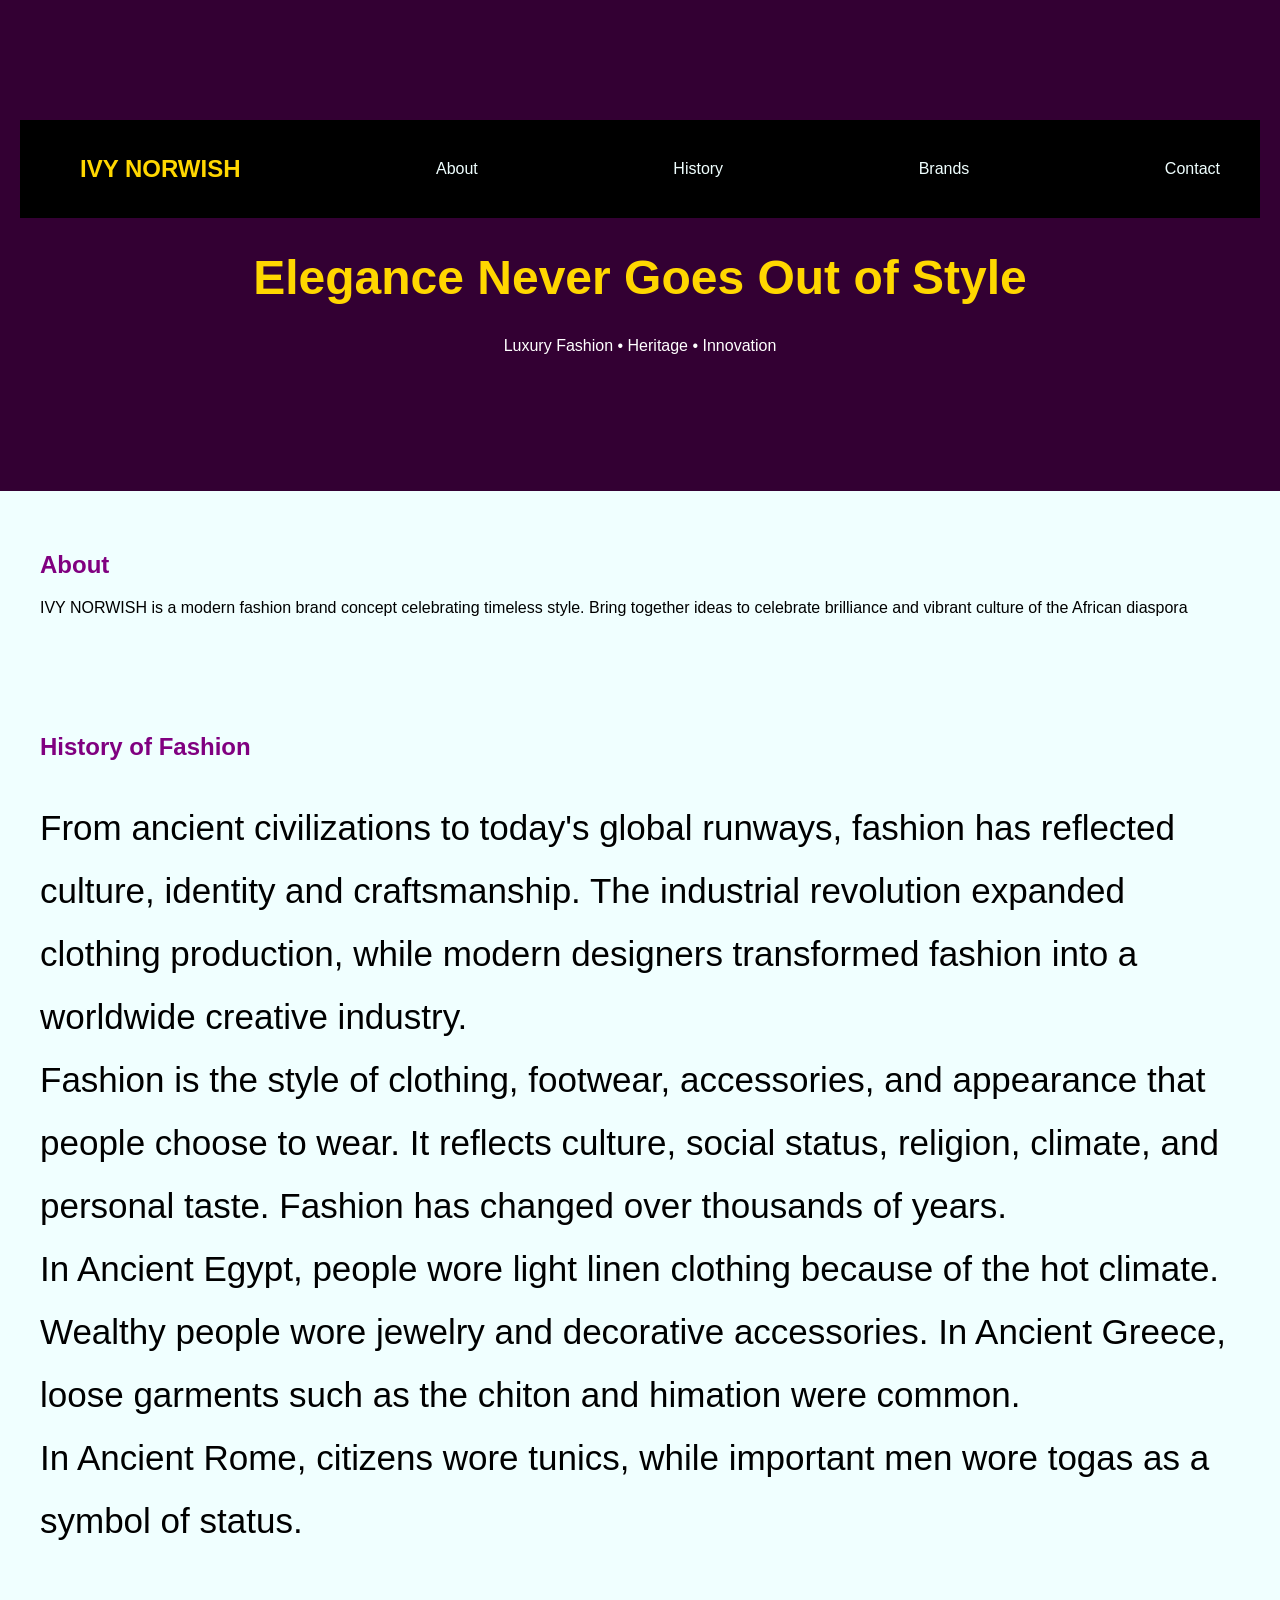
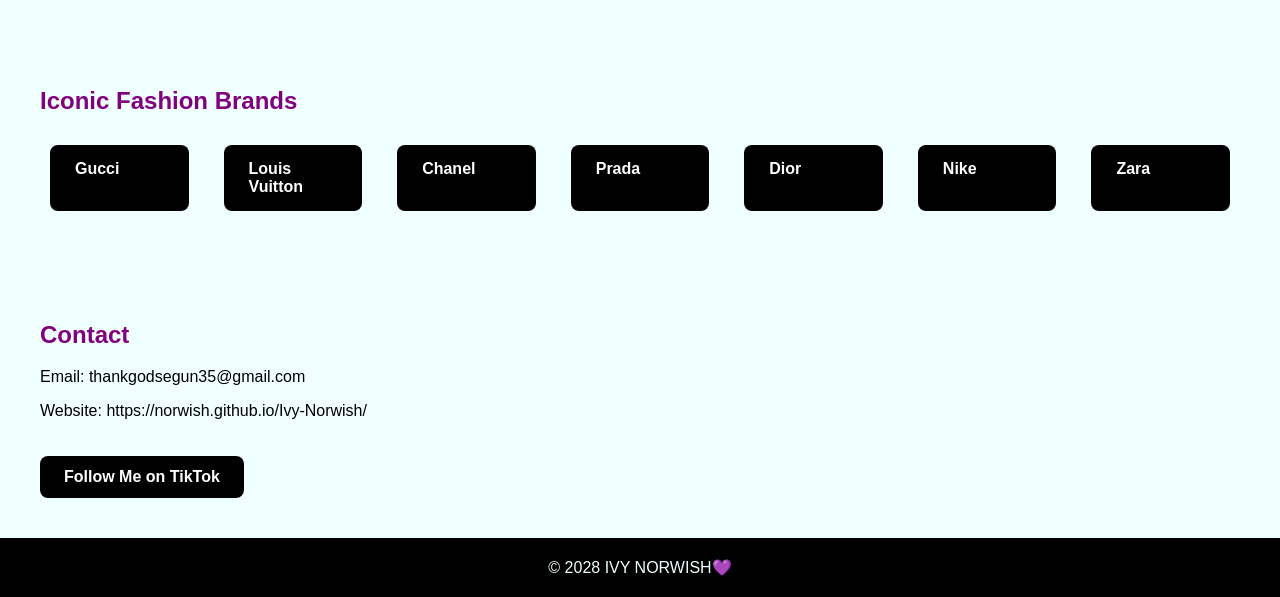
<file: index.html>
<!DOCTYPE html><html><head><meta charset="utf-8"><meta name="viewport" content="width=device-width,initial-scale=1"><title>IVY NORWISH</title><link rel="stylesheet" href="style.css"></head><body>
<header class="hero">
  <nav>
    <div><h2>IVY NORWISH</h2></div>
 <a href="#about">About</a>
    <a href="#history">History</a>
    <a href="#brands">Brands</a>
    <a href="#contact">Contact</a>
  </nav>
  <div><h1>Elegance Never Goes Out of Style</h1><p>Luxury Fashion • Heritage • Innovation</p></div></header>
<section id="about"><h2>About</h2><p>IVY NORWISH is a modern fashion brand concept celebrating timeless style. Bring together ideas to celebrate brilliance and vibrant culture of the African diaspora</p></section>
<section id="history"><h2>History of Fashion</h2><p class="history-text">From ancient civilizations to today's global runways, fashion has reflected culture, identity and craftsmanship. The industrial revolution expanded clothing production, while modern designers transformed fashion into a worldwide creative industry.<br>Fashion is the style of clothing, footwear, accessories, and appearance that people choose to wear. It reflects culture, social status, religion, climate, and personal taste. Fashion has changed over thousands of years.<br>In Ancient Egypt, people wore light linen clothing because of the hot climate. Wealthy people wore jewelry and decorative accessories.
In Ancient Greece, loose garments such as the chiton and himation were common.<br>
In Ancient Rome, citizens wore tunics, while important men wore togas as a symbol of status.</p></section>
<section id="brands">
  <h2>Iconic Fashion Brands</h2>
  <div class="cards">
    <a href="gucci.html" class="brand-btn">Gucci</a>
    <a href="louis-vuitton.html" class="brand-btn">Louis Vuitton</a>
    <a href="chanel.html" class="brand-btn">Chanel</a>
    <a href="prada.html" class="brand-btn">Prada</a>
    <a href="dior.html" class="brand-btn">Dior</a>
    <a href="nike.html" class="brand-btn">Nike</a>
    <a href="zara.html" class="brand-btn">Zara</a>
  </div>
    </section>
<section id="contact"><h2>Contact</h2><p>Email: thankgodsegun35@gmail.com</p><p>Website: https://norwish.github.io/Ivy-Norwish/</p>
<a href="https://www.tiktok.com/@ivynorwish" target="_blank" class="tiktok-btn">
    Follow Me on TikTok
  </a>
  </section>
<footer>© 2028 IVY NORWISH💜</footer><script src="script.js"></script></body></html>
</file>
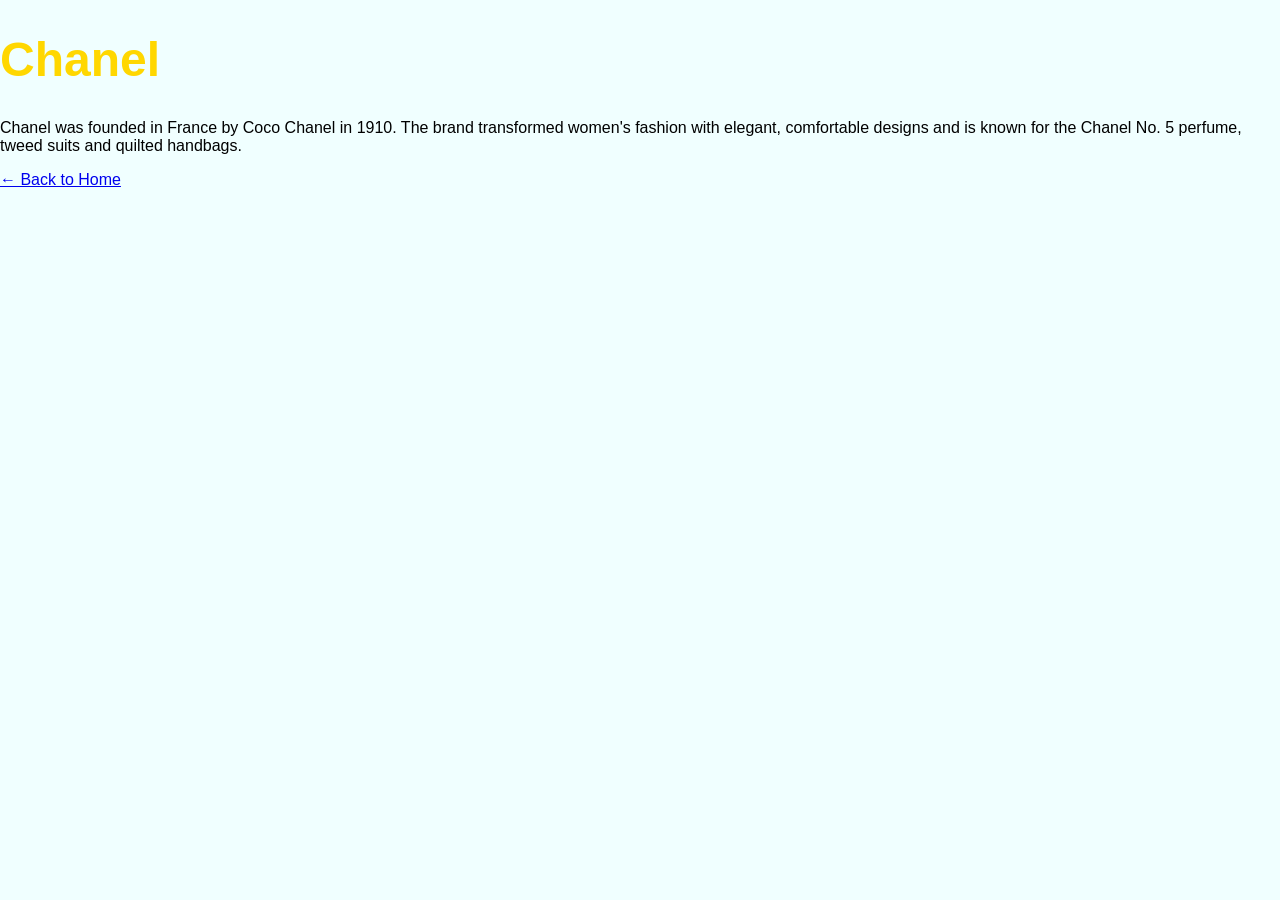
<file: chanel.html>
<!DOCTYPE html>
<html><head><meta charset="utf-8"><meta name="viewport" content="width=device-width,initial-scale=1">
<title>Chanel | IVY NORWISH</title><link rel="stylesheet" href="style.css"></head>
<body>
<h1>Chanel</h1>
<p>Chanel was founded in France by Coco Chanel in 1910. The brand transformed women's fashion with elegant, comfortable designs and is known for the Chanel No. 5 perfume, tweed suits and quilted handbags.</p>
<p><a href="index.html">← Back to Home</a></p>
</body></html>
</file>
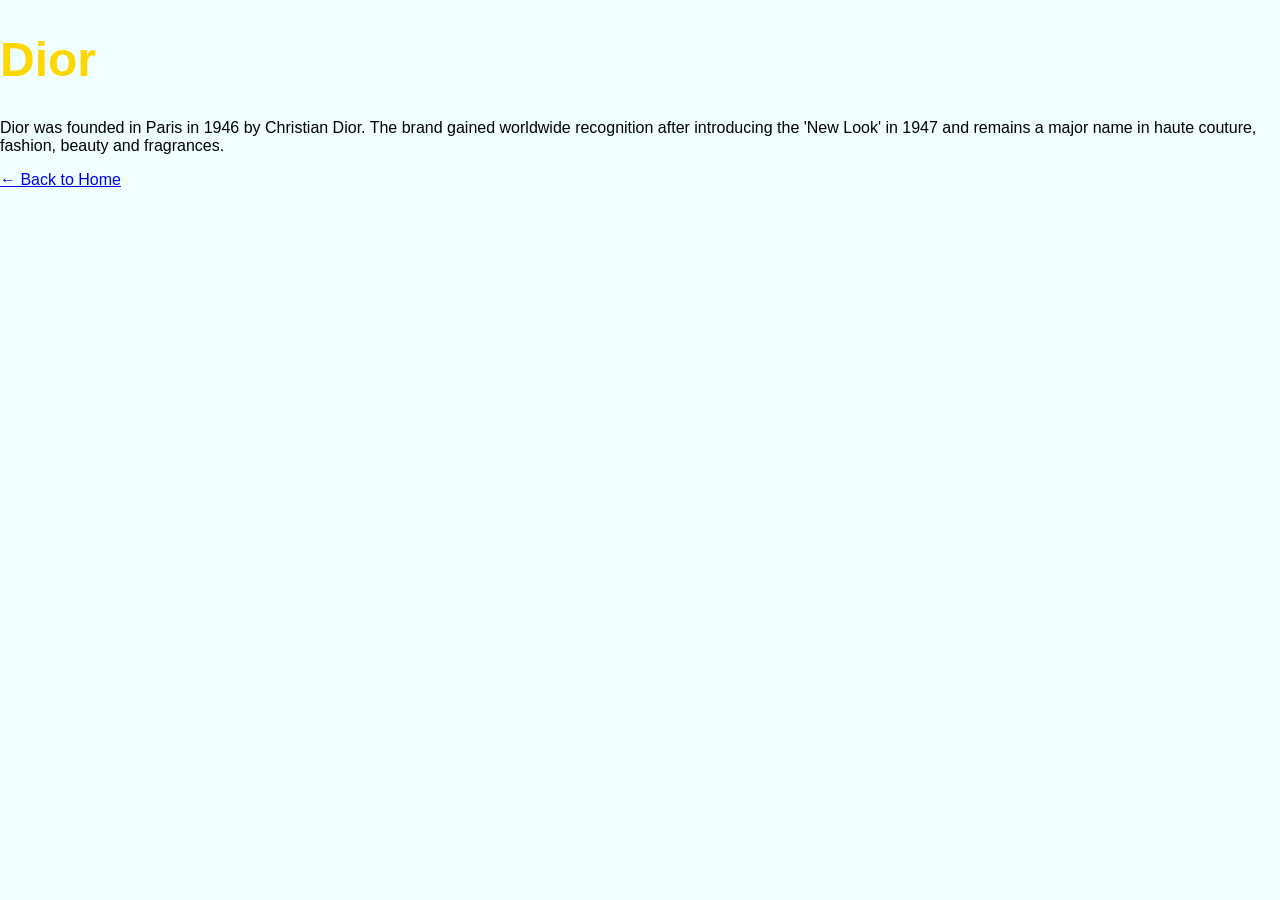
<file: dior.html>
<!DOCTYPE html>
<html><head><meta charset="utf-8"><meta name="viewport" content="width=device-width,initial-scale=1">
<title>Dior | IVY NORWISH</title><link rel="stylesheet" href="style.css"></head>
<body>
<h1>Dior</h1>
<p>Dior was founded in Paris in 1946 by Christian Dior. The brand gained worldwide recognition after introducing the 'New Look' in 1947 and remains a major name in haute couture, fashion, beauty and fragrances.</p>
<p><a href="index.html">← Back to Home</a></p>
</body></html>
</file>
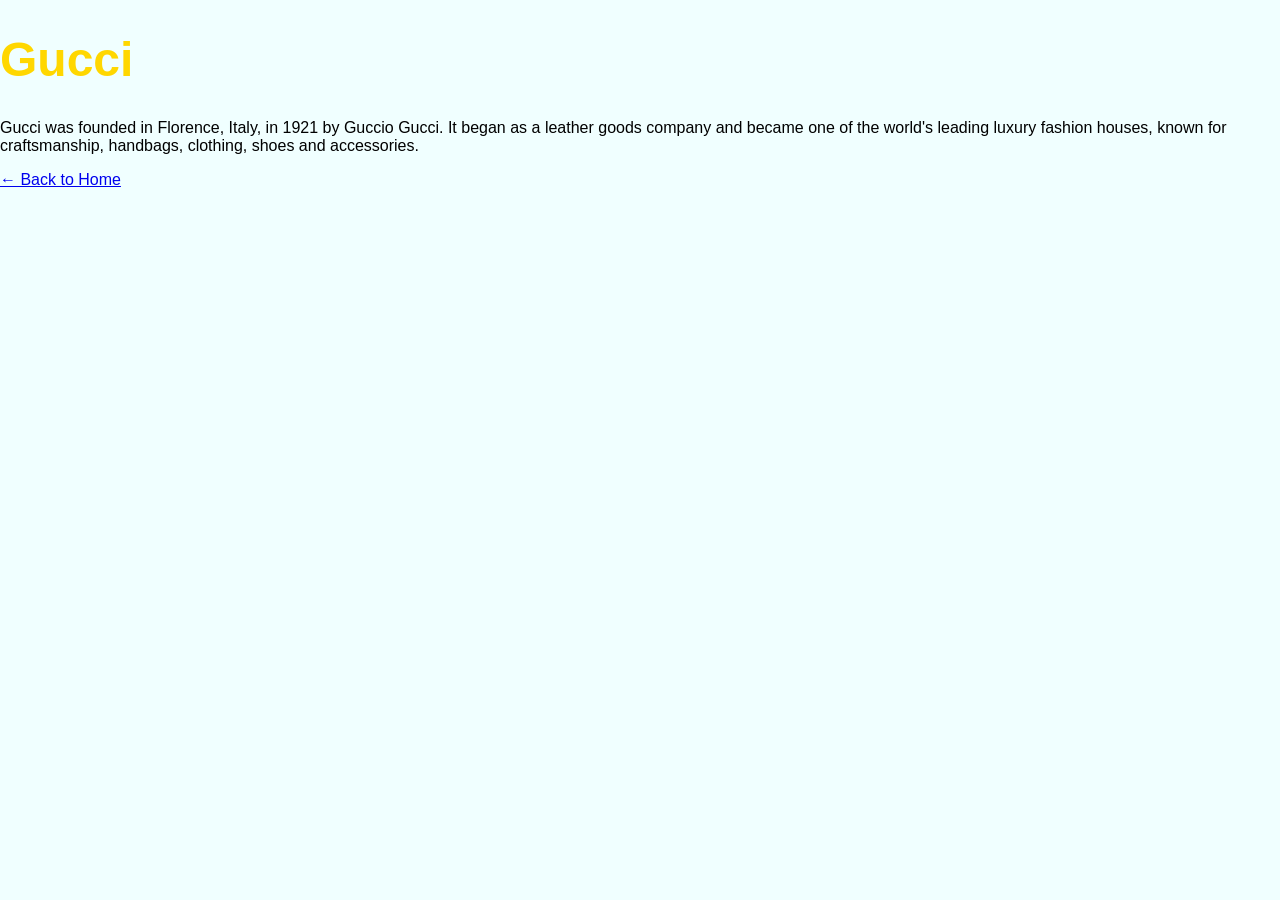
<file: gucci.html>
<!DOCTYPE html>
<html><head><meta charset="utf-8"><meta name="viewport" content="width=device-width,initial-scale=1">
<title>Gucci | IVY NORWISH</title><link rel="stylesheet" href="style.css"></head>
<body>
<h1>Gucci</h1>
<p>Gucci was founded in Florence, Italy, in 1921 by Guccio Gucci. It began as a leather goods company and became one of the world's leading luxury fashion houses, known for craftsmanship, handbags, clothing, shoes and accessories.</p>
<p><a href="index.html">← Back to Home</a></p>
</body></html>
</file>
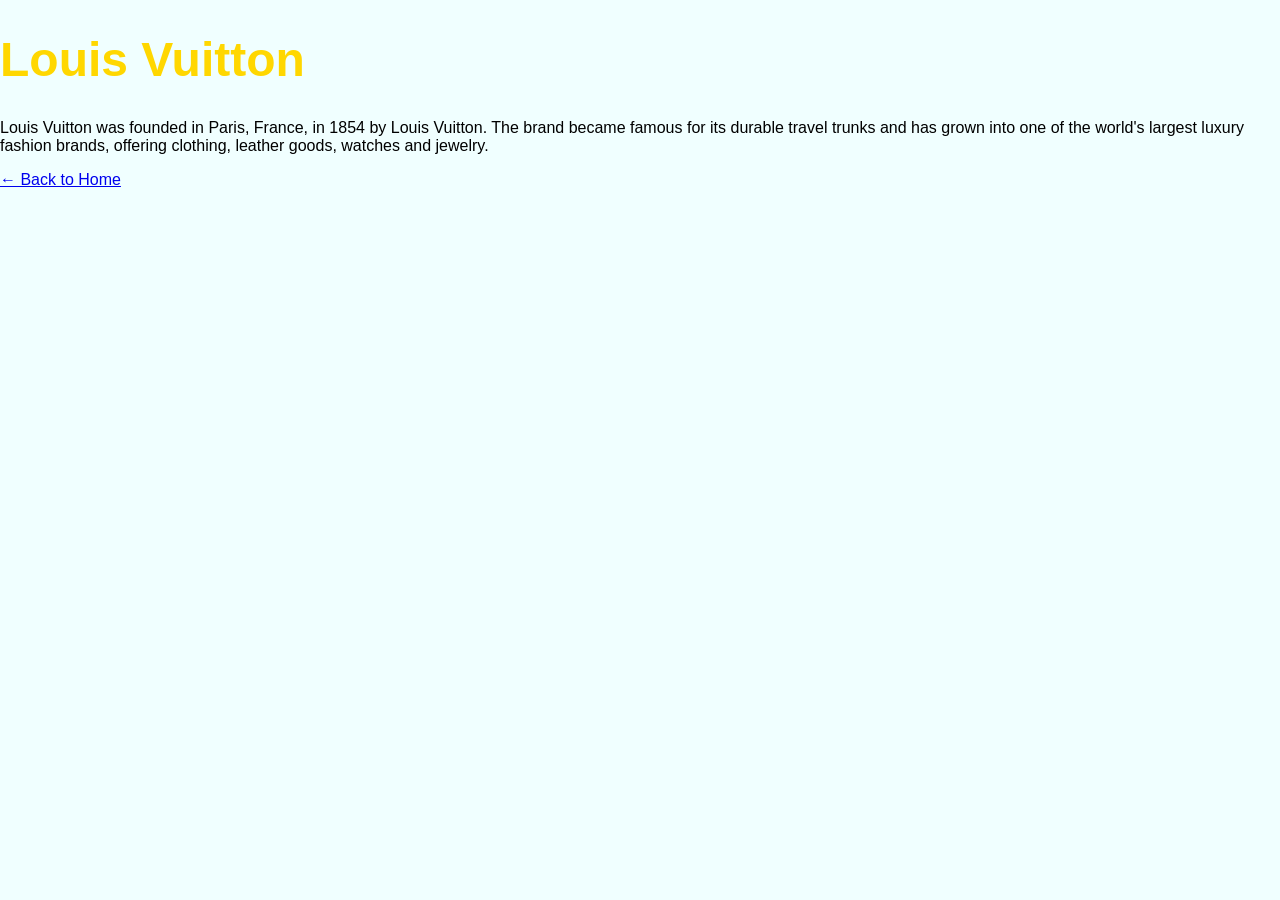
<file: louis-vuitton.html>
<!DOCTYPE html>
<html><head><meta charset="utf-8"><meta name="viewport" content="width=device-width,initial-scale=1">
<title>Louis Vuitton | IVY NORWISH</title><link rel="stylesheet" href="style.css"></head>
<body>
<h1>Louis Vuitton</h1>
<p>Louis Vuitton was founded in Paris, France, in 1854 by Louis Vuitton. The brand became famous for its durable travel trunks and has grown into one of the world's largest luxury fashion brands, offering clothing, leather goods, watches and jewelry.</p>
<p><a href="index.html">← Back to Home</a></p>
</body></html>
</file>
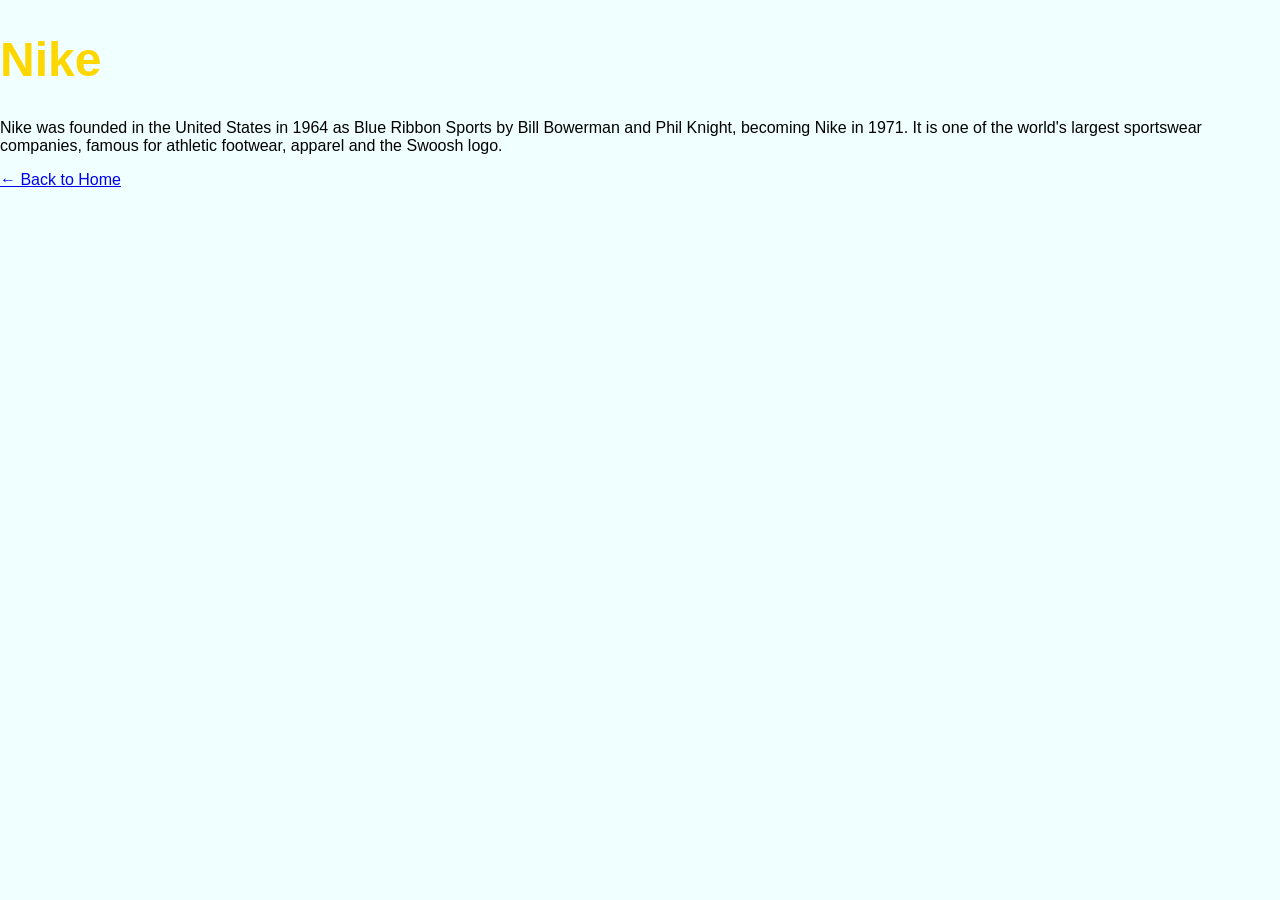
<file: nike.html>
<!DOCTYPE html>
<html><head><meta charset="utf-8"><meta name="viewport" content="width=device-width,initial-scale=1">
<title>Nike | IVY NORWISH</title><link rel="stylesheet" href="style.css"></head>
<body>
<h1>Nike</h1>
<p>Nike was founded in the United States in 1964 as Blue Ribbon Sports by Bill Bowerman and Phil Knight, becoming Nike in 1971. It is one of the world's largest sportswear companies, famous for athletic footwear, apparel and the Swoosh logo.</p>
<p><a href="index.html">← Back to Home</a></p>
</body></html>
</file>
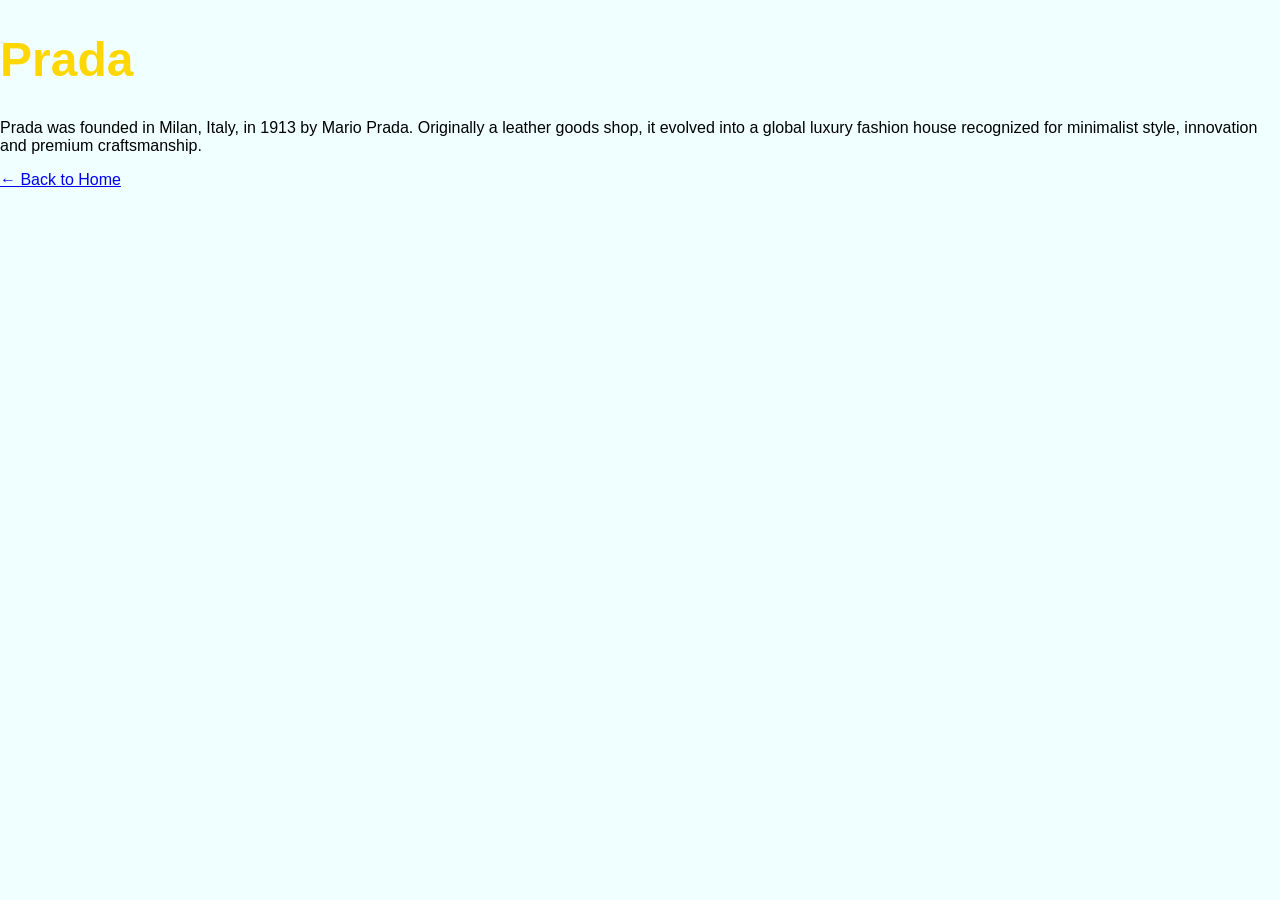
<file: prada.html>
<!DOCTYPE html>
<html><head><meta charset="utf-8"><meta name="viewport" content="width=device-width,initial-scale=1">
<title>Prada | IVY NORWISH</title><link rel="stylesheet" href="style.css"></head>
<body>
<h1>Prada</h1>
<p>Prada was founded in Milan, Italy, in 1913 by Mario Prada. Originally a leather goods shop, it evolved into a global luxury fashion house recognized for minimalist style, innovation and premium craftsmanship.</p>
<p><a href="index.html">← Back to Home</a></p>
</body></html>
</file>
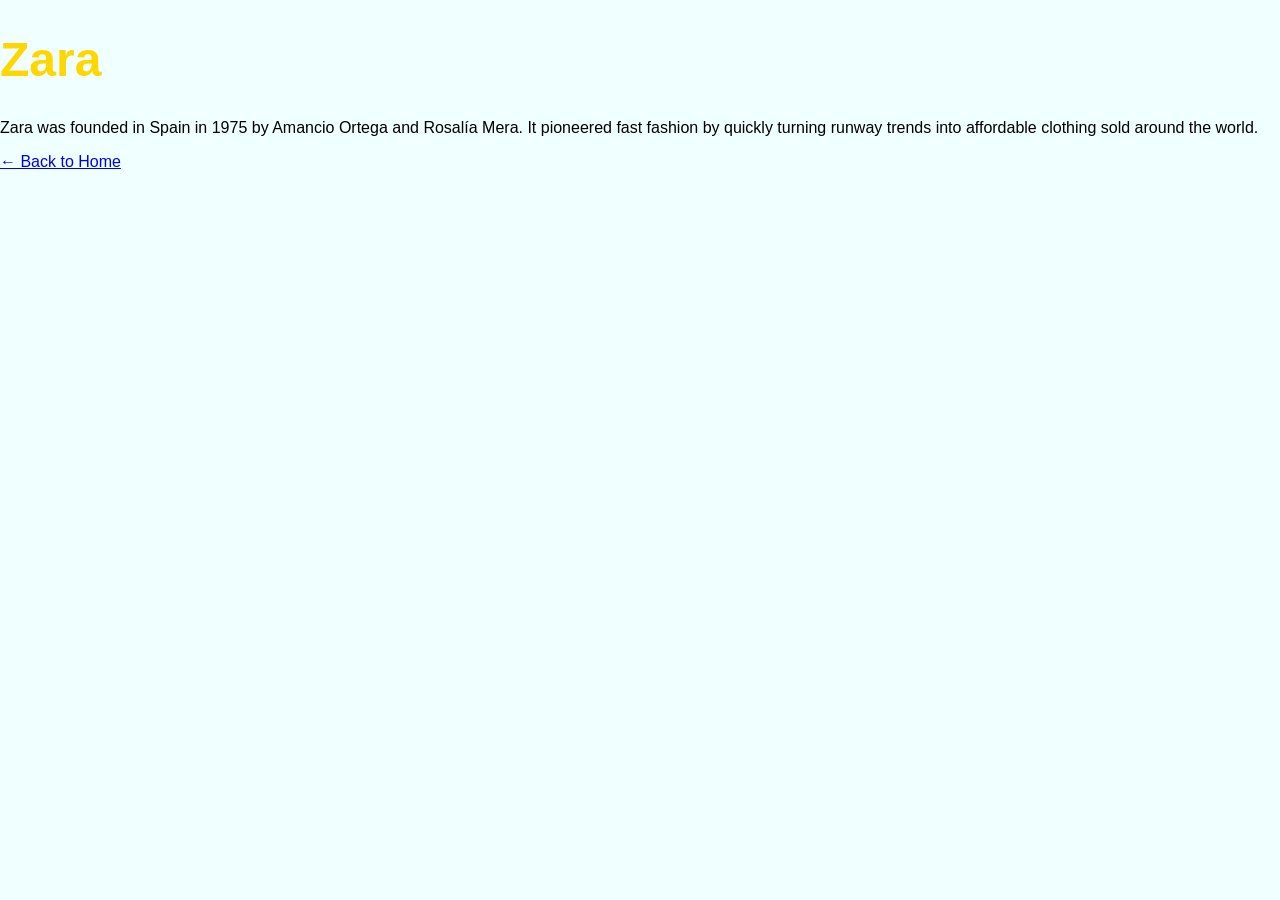
<file: zara.html>
<!DOCTYPE html>
<html><head><meta charset="utf-8"><meta name="viewport" content="width=device-width,initial-scale=1">
<title>Zara | IVY NORWISH</title><link rel="stylesheet" href="style.css"></head>
<body>
<h1>Zara</h1>
<p>Zara was founded in Spain in 1975 by Amancio Ortega and Rosalía Mera. It pioneered fast fashion by quickly turning runway trends into affordable clothing sold around the world.</p>
<p><a href="index.html">← Back to Home</a></p>
</body></html>
</file>
<file: style.css>
body{margin:0;font-family:Arial;background:azure;color:black}
nav{display:flex;gap:18px;justify-content:center;align-items:center;background:black;padding:15px}
nav h2{margin-right:auto;color:gold;padding-left:20px}
nav a{color:azure;text-decoration:none}
.hero{background:linear-gradient(rgba(0,0,0,.6),rgba(0,0,0,.6)),purple;color:white;text-align:center;padding:120px 20px}
h1{color:gold;font-size:48px}
section{padding:40px}h2{color:purple}
.cards{display:grid;grid-template-columns:repeat(auto-fit,minmax(140px,1fr));gap:15px}
.cards div{background:black;color:gold;padding:25px;border:2px solid purple;border-radius:10px;text-align:center}
footer{background:black;color:azure;text-align:center;padding:20px}
.tiktok-btn {display: inline-block;
    margin-top: 20px;
    padding: 12px 24px;
    background: black;
    color: white;
    text-decoration: none;
    border-radius: 8px;
    font-weight: bold;
    transition: 0.3s;}
.tiktok-btn:hover {background: crimson;}
.brand-btn{
    display:inline-block;
    padding:15px 25px;
    margin:10px;
    background:black;
    color:white;
    text-decoration:none;
    border-radius:8px;
    font-weight:bold;
    transition:0.3s;}
.brand-btn:hover{background:gold;color:black;}
nav{
    display:flex;
    justify-content:space-between;
    align-items:center;
    padding:15px 40px;}
.history-text {
    font-size: 35px;
    line-height: 1.8;
}
</file>
